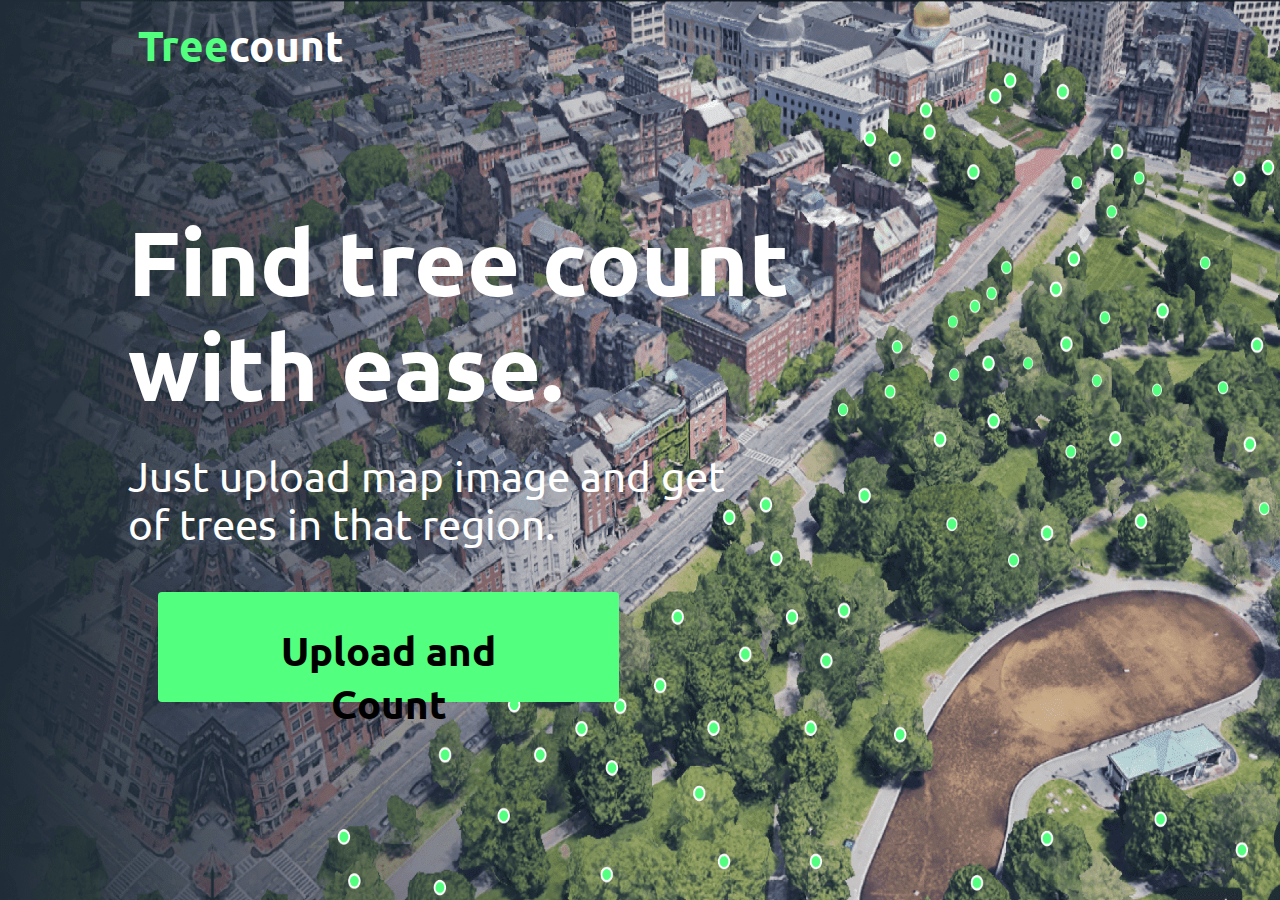
<file: index.html>
<!--आज रपट जायें तो हमें ना कहियो
    कल फिसल जायें तो हमें ना उठइयो
    © HELLO TRAVELLLER!!
    site designed and developed by 01000001011000100110100001101001011011100110000101110110001000000101000001100001011101000110010101101100 
    This site is only  compatible with laptop
-->
<!DOCTYPE html>
<html>
    <head>
        <meta charset="UTF-8">
        <meta name="viewport" content="width= device-width, initial-scale= 1.0">
        <meta http-equiv="ScreenOrientation" content="autoRotate:disabled">
        <title>Treecount</title>
        <link rel="shortcut icon" href="https://raw.githubusercontent.com/abetpal/portfolio/master/images/myAvatar.png">
        <link rel="stylesheet" href="index.css">
        <link rel="preconnect" href="https://fonts.gstatic.com">
        <link href="https://fonts.googleapis.com/css2?family=Ubuntu&display=swap" rel="stylesheet">
    </head>
    <body>
        <section>
            <img class="bottom" style="background-repeat: no-repeat;background-attachment: fixed;background-size: cover;width: 100%;height: 100vh;" src="images/img2.png"/>
            <img class="top" style="background-repeat: no-repeat;background-attachment: fixed;background-size: cover;width: 100%;height: 100vh;" src="images/img1.png"/>
            <p class="con1"><span style="color: #53FF7E;">Tree</span><span style="color: #ffffff;">count</span></p>
            <p class="con">
                Find tree count <br>with ease.
            </p>
            <p class="con2">
                Just upload map image and get <br>of trees in that region.
            </p>
            <button onclick="window.location.href='page2.html';" class="bu1" type="button">
                <h6 class="bu2">Upload and Count</h6>
            </button>
        </section>
    </body>
</html>
</file>
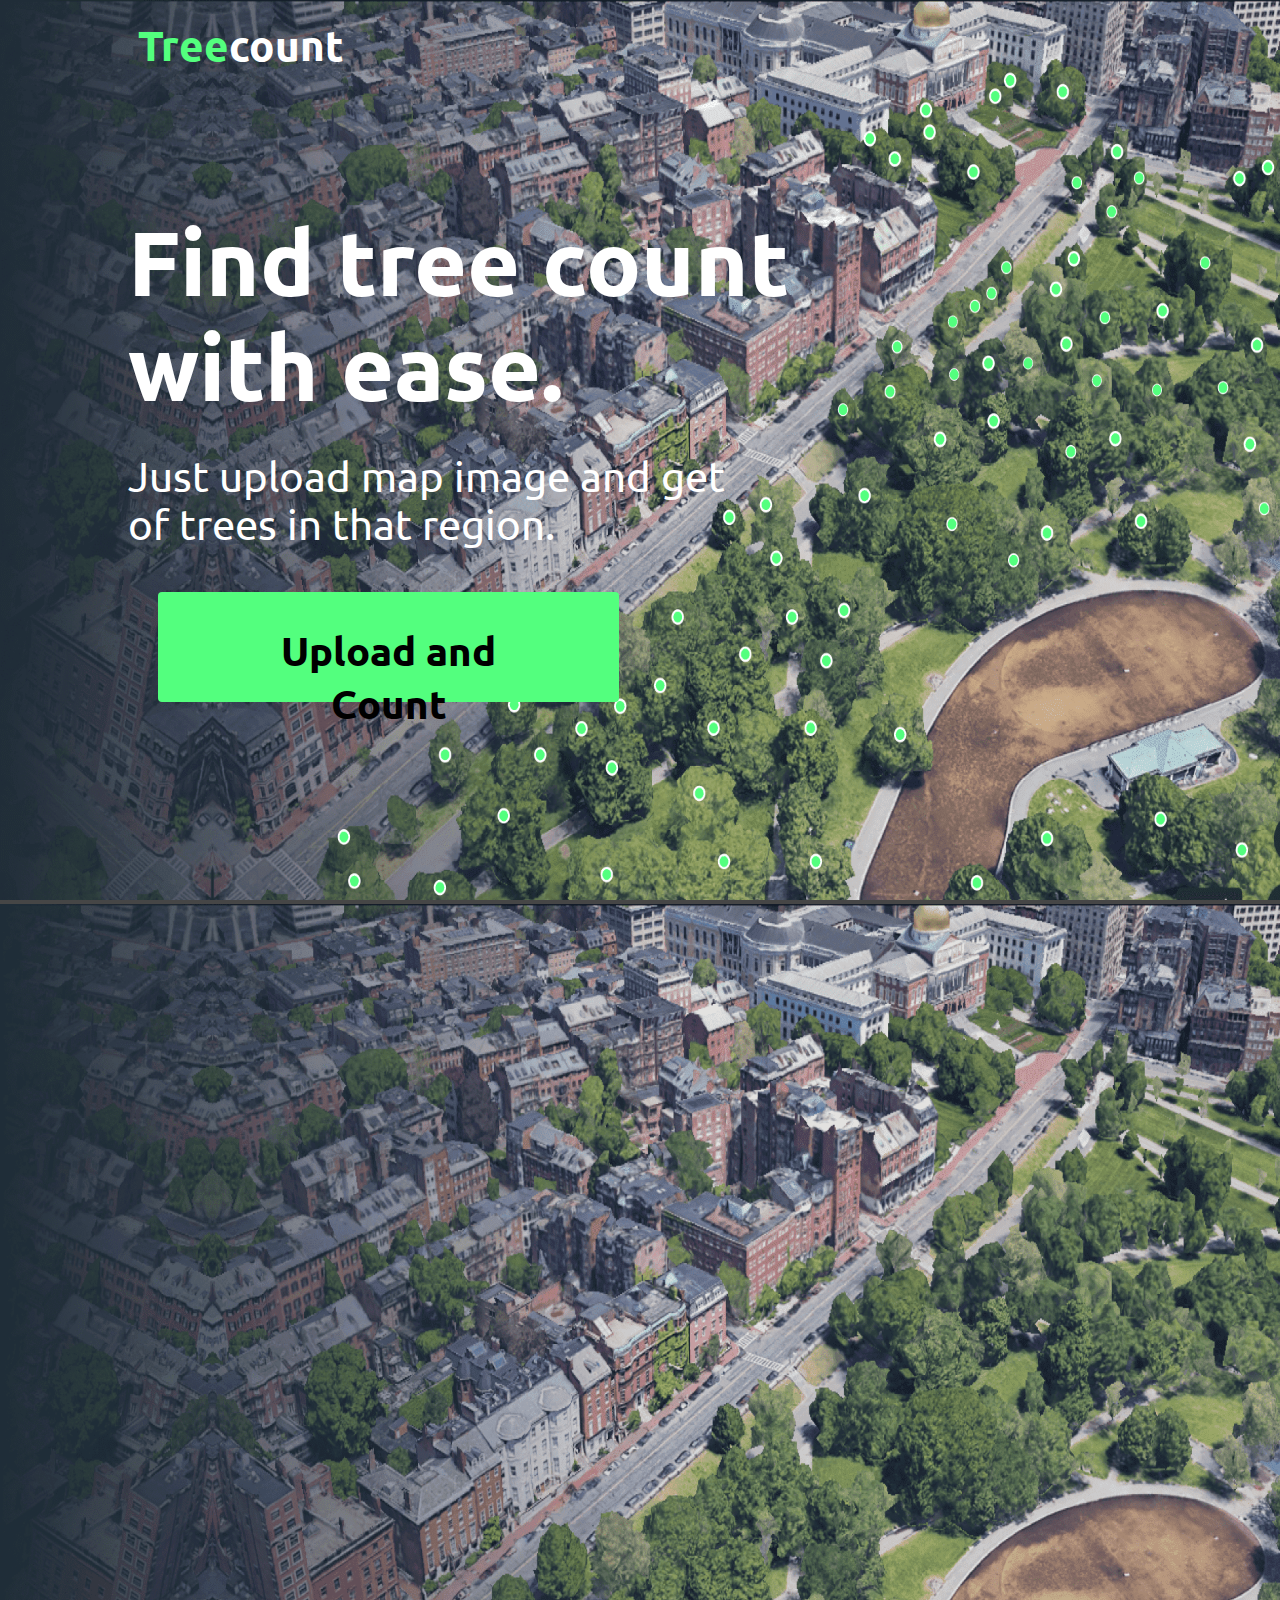
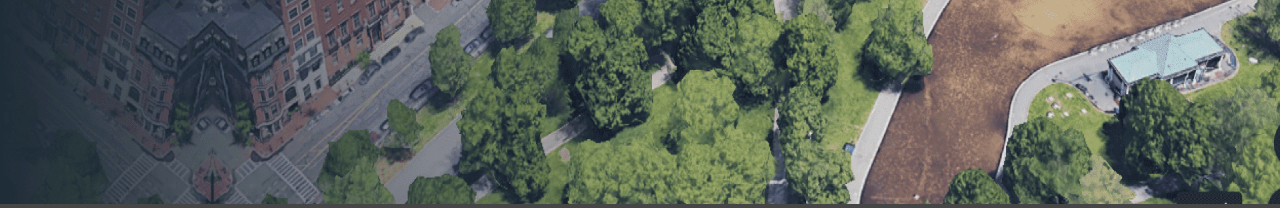
<file: home.html>
<!--आज रपट जायें तो हमें ना कहियो
    कल फिसल जायें तो हमें ना उठइयो
    © HELLO TRAVELLLER!!
    site designed and developed by 01000001011000100110100001101001011011100110000101110110001000000101000001100001011101000110010101101100
    This site is only  compatible with laptop
-->
<!DOCTYPE html>
<html>
    <head>
        <meta charset="UTF-8">
        <meta name="viewport" content="width= device-width, initial-scale= 1.0">
        <meta http-equiv="ScreenOrientation" content="autoRotate:disabled">
        <title>Treecount</title>
        <link rel="shortcut icon" href="https://raw.githubusercontent.com/abetpal/portfolio/master/images/myAvatar.png">
        <link rel="stylesheet" href="home.css">
        <link rel="preconnect" href="https://fonts.gstatic.com">
        <link href="https://fonts.googleapis.com/css2?family=Ubuntu&display=swap" rel="stylesheet">
    </head>
    <body>
        <section>
            <img class="bottom" style="background-repeat: no-repeat;background-attachment: fixed;background-size: cover;width: 100%;height: 100vh;" src="images/img2.png"/>
            <img class="top" style="background-repeat: no-repeat;background-attachment: fixed;background-size: cover;width: 100%;height: 100vh;" src="images/img1.png"/>
            <p class="con1"><span style="color: #53FF7E;">Tree</span><span style="color: #ffffff;">count</span></p>
            <p class="con">
                Find tree count <br>with ease.
            </p>
            <p class="con2">
                Just upload map image and get <br>of trees in that region.
            </p>
            <button onclick="window.location.href='select_region.html';" onmouseout="style.transition='all .5s ease-out'" class="bu1" type="button">
                <h6 class="bu2">Upload and Count</h6>
            </button>
        </section>
    </body>
</html>
</file>
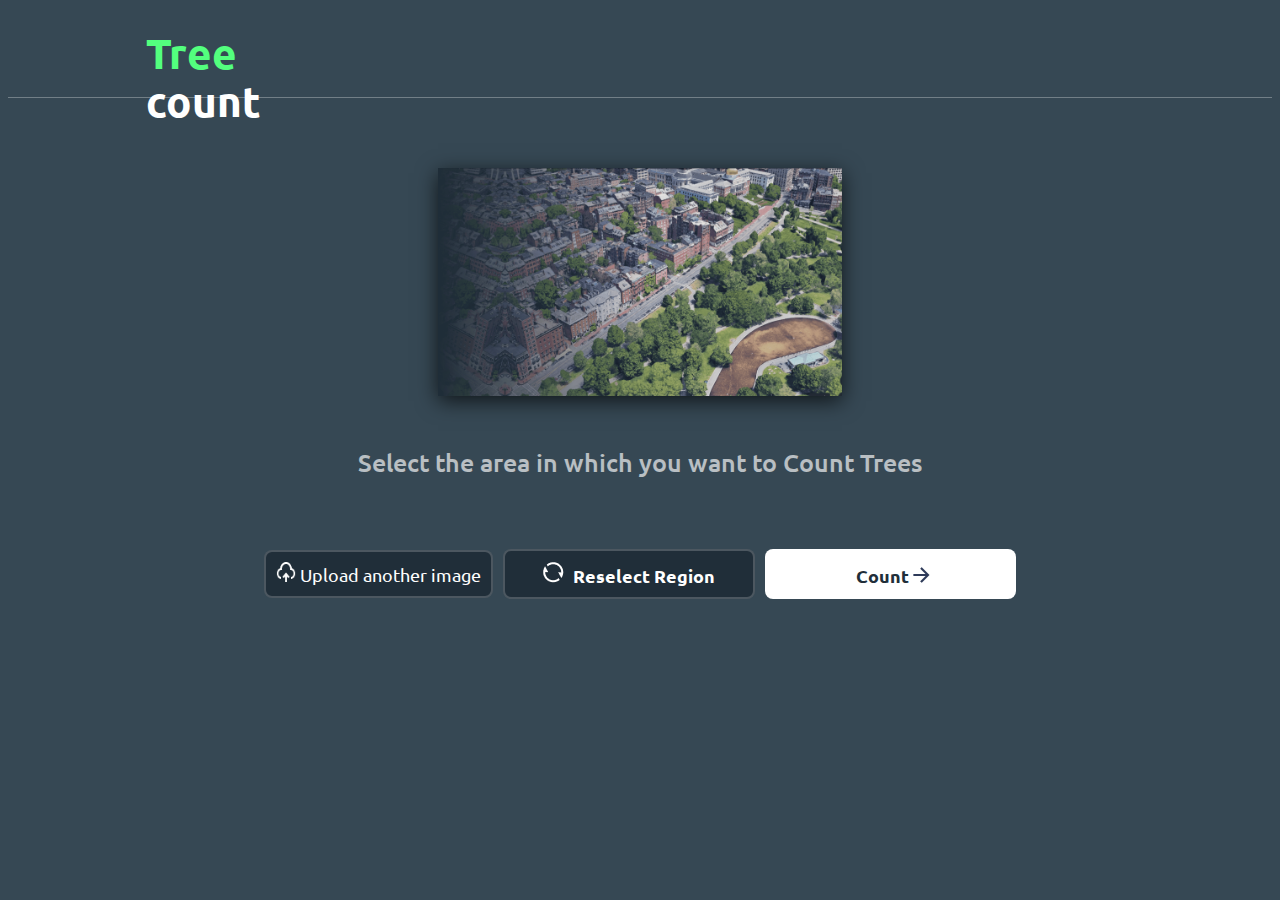
<file: page2.html>
<!DOCTYPE html>
<html>

<head>
  <meta charset="UTF-8">
  <meta name="viewport" content="width= device-width, initial-scale= 1.0">
  <meta http-equiv="ScreenOrientation" content="autoRotate:disabled">
  <title></title>
  <link rel="shortcut icon" href="https://raw.githubusercontent.com/abetpal/portfolio/master/images/myAvatar.png">
  <link rel="stylesheet" href="page2.css">
  <link rel="preconnect" href="https://fonts.gstatic.com">
  <link href="https://fonts.googleapis.com/css2?family=Ubuntu&display=swap" rel="stylesheet">
</head>

<body>
  <div class="navbar">
    <p class="con1">
      <span style="color: #53FF7E;">Tree</span>
      <span style="color: #ffffff;">count</span>
    </p>
  </div>
  <!-- canvas -->
  <div id="sketch">
    <img id="commonimg" src="images/img1.png" alt="upload">
    <!-- The Modal -->
    <div id="myModal" class="modal">

      <!-- Modal content -->
      <div class="modal-content">
        <span class="close">&times;</span>
        <canvas id="paint"></canvas>

        <p id="sel" style="color: black">Select the area in which you want to Count Trees</p>
      </div>

    </div>
    <p id="sel">Select the area in which you want to Count Trees</p>
  </div>
  <!-- <div style="display:inline;position:relative;top:  150px;"> -->
  <div style="display:flex;justify-content: center;align-items: center;padding: 20px 24px; margin:10px; margin-top: 50px;">
    <div class="up" style="padding: 10px;">
      <img id="img2" src="images/upload.png" alt="upload" style="height: 20px;width: 20px;">
      <img id="img1" src="images/Vector.png" alt="upload" style="height: 20px;width: 20px;">
      <input type="file" id="uploader" hidden />
      <label id="tex" for="uploader" style="font-family: Ubuntu;font-style: normal;font-size:18px ;">Upload another image</label>
    </div>
    <div style="width: 10px;"></div>
    <div class="re" style="text-align: center; ">
      <img src="images/refresh.png" id="re1" alt="reload">
      <button id="reselect" class="bu1" type="button">
        <h6 class="bu2" id='bu2' style="font-family: Ubuntu;font-size:18px;font-style: normal;">Reselect Region</h6>
      </button>
    </div>
    <div style="width: 10px;"></div>
    <div class="co" style="justify-content: center; text-align: center;">
      <button id="co2" class="co2" type="button">
        <h6 class="co3" id='co3' style="font-family: Ubuntu;font-size:18px;font-style: normal;">Count</h6>
      </button>
      <img src="images/save.png" id="co1" alt="count">
    </div>
  </div>
  <!-- </div> -->
  <script src="page2.js" charset="utf-8"></script>
</body>

</html>
</file>
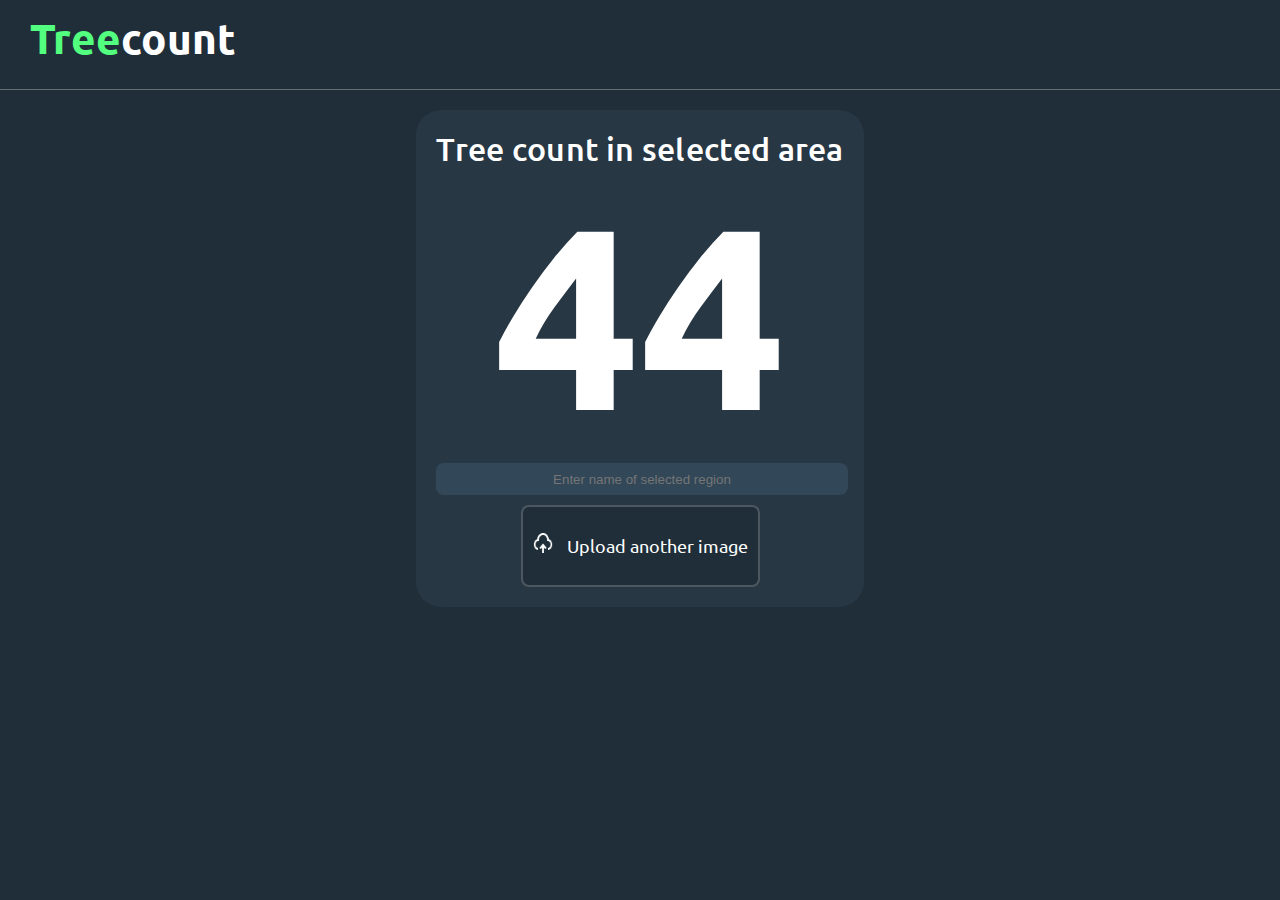
<file: result.html>
<!--आज रपट जायें तो हमें ना कहियो
    कल फिसल जायें तो हमें ना उठइयो
    © HELLO TRAVELLLER!!
    site designed and developed by 01000001011000100110100001101001011011100110000101110110001000000101000001100001011101000110010101101100,Aashima
-->
<!DOCTYPE html>
<html>

<head>
    <meta charset="UTF-8">
    <meta name="viewport" content="width= device-width, initial-scale= 1.0">
    <meta http-equiv="ScreenOrientation" content="autoRotate:disabled">
    <title>Treecount</title>
    <link rel="shortcut icon" href="https://raw.githubusercontent.com/abetpal/portfolio/master/images/myAvatar.png">
    <link rel="stylesheet" href="result.css">
    <link rel="preconnect" href="https://fonts.gstatic.com">
    <link href="https://fonts.googleapis.com/css2?family=Ubuntu&display=swap" rel="stylesheet">
</head>

<body>
    <div class="navbar">
        <p class="con1"><span style="color: #53FF7E;">Tree</span><span style="color: #ffffff;">count</span></p>
    </div>
    <div class="content">
        <div class="count">
            <p id="count1">Tree count in selected area</p>
            <p id="count2">44</p>
            <form style="display: block;background: #324758;border-radius: 8px;" action="" method="post">
                <input type="text" id="region" name="region" placeholder="Enter name of selected region">
            </form>
            <div id="bu3">
                <div onclick="window.location.href='select_region.html';" class="up"
                    style="padding: 10px;display: inline-block;">
                    <img id="img2" src="images/upload.png" alt="upload" style="height: 20px;width: 20px;">
                    <img id="img1" src="images/Vector.png" alt="upload" style="height: 20px;width: 20px;">
                    <p id="tex"
                        style="padding-left:10px;font-family: Ubuntu;font-style: normal;font-size:18px ;display: inline-block;">
                        Upload another image</p>
                </div>
            </div>
</file>
<file: index.css>
body {
  padding: 0%;
  margin: 0%;
}

p,span {
  user-select: none;
  padding: 0%;
  margin: 0%;
}

p {
  position: absolute;
  width: 210px;
  height: 48px;
  left: 138px;
  top: 21px;
  font-family: Ubuntu;
  font-style: normal;
  font-weight: bold;
  font-size: 42px;
  line-height: 48px;
}

p.con {
  padding: 0%;
  margin: 0%;
  position: absolute;
  width: 708px;
  height: 210px;
  left: 128px;
  top: 210px;
  font-family: Ubuntu;
  font-style: normal;
  font-weight: bold;
  font-size: 91px;
  line-height: 105px;
  color: #FFFFFF;
}

.bu1 {
  padding: 32px 64px;
  border-radius: 4px;
  position: absolute;
  width: 461px;
  height: 110px;
  left: 128px;
  top: 587px;
  border: #53FF7E;
  background: #53FF7E;
  transition: all .5s ease-out;
}

h6 {
  padding: 0%;
  margin: 0%;
  font-family: Ubuntu;
  font-style: normal;
  font-size: 40px;
}

.bu1:hover {
  padding: 32px 72px;
  position: absolute;
  width: 477px;
  height: 110px;
  left: 128px;
  top: 587px;
  background: #FFFFFF;
  border: 0.4px solid #2B332D;
  box-shadow: 0px 4px 75px rgba(0, 0, 0, 0.25);
}

img {
  position: absolute;
  user-drag: none;
  user-select: none;
  -moz-user-select: none;
  -webkit-user-drag: none;
  -webkit-user-select: none;
  -ms-user-select: none;
}

section {
  padding: 0%;
  margin: 0%;
  position: relative;
}

section img {
  position: absolute;
}

.top {
  animation-name: fade;
  animation-timing-function: ease-in-out;
  animation-iteration-count: 1;
  animation-duration: 4s;
  opacity: 0;
}

.bu1 {
  animation-name: floating;
  animation-duration: 3s;
  animation-iteration-count: infinite;
  animation-timing-function: ease-in-out;
  margin-left: 30px;
  margin-top: 5px;
}

.con2 {
  position: absolute;
  width: 697px;
  height: 96px;
  left: 128px;
  top: 452px;
  font-family: Ubuntu;
  font-style: normal;
  font-weight: normal;
  font-size: 42px;
  line-height: 48px;
  color: #FFFFFF;
}

@keyframes floating {
  from {
      transform: translate(0, 0px);
  }

  65% {
      transform: translate(0, 15px);
  }

  to {
      transform: translate(0, -0px);
  }
}

@keyframes fade {
  0% {
      opacity: 1;
  }

  25% {
      opacity: 1;
  }

  75% {
      opacity: 0;
  }

  100% {
      opacity: 0;
  }
}
</file>
<file: home.css>
body {
  position: relative;
  padding: 0%;
  margin: 0%;
  background-image: url(images/img1.png);
  background-position: center center;
  background-repeat: no-repeat;
  background-attachment: fixed;
  background-size: cover;
  background-color: #464646;
  animation-name: fade;
  animation-timing-function: ease-in-out;
  animation-iteration-count: infinite;
  animation-duration: 10000s;
  }

p,span {
  user-select: none;
  padding: 0%;
  margin: 0%;
}

p {
  position: absolute;
  width: 210px;
  height: 48px;
  left: 138px;
  top: 21px;
  font-family: Ubuntu;
  font-style: normal;
  font-weight: bold;
  font-size: 42px;
  line-height: 48px;
}

p.con {
  padding: 0%;
  margin: 0%;
  position: absolute;
  width: 708px;
  height: 210px;
  left: 128px;
  top: 210px;
  font-family: Ubuntu;
  font-style: normal;
  font-weight: bold;
  font-size: 91px;
  line-height: 105px;
  color: #FFFFFF;
}

.bu1 {
  padding: 32px 64px;
  border-radius: 4px;
  position: absolute;
  width: 461px;
  height: 110px;
  left: 128px;
  top: 587px;
  border: #53FF7E;
  background: #53FF7E;
}

h6 {
  padding: 0%;
  margin: 0%;
  font-family: Ubuntu;
  font-style: normal;
  font-size: 40px;
}

.bu1:hover {
  transition: all .5s ease-out;
  padding: 32px 72px;
  position: absolute;
  width: 477px;
  height: 110px;
  left: 128px;
  top: 587px;
  background: #FFFFFF;
  border: 0.4px solid #2B332D;
  box-shadow: 0px 4px 75px rgba(0, 0, 0, 0.25);
}

.bu1 {
  animation-name: floating;
  animation-duration: 3s;
  animation-iteration-count: infinite;
  animation-timing-function: ease-in-out;
  margin-left: 30px;
  margin-top: 5px;
}

.con2 {
  position: absolute;
  width: 697px;
  height: 96px;
  left: 128px;
  top: 452px;
  font-family: Ubuntu;
  font-style: normal;
  font-weight: normal;
  font-size: 42px;
  line-height: 48px;
  color: #FFFFFF;
}

@keyframes floating {
  from {
      transform: translate(0, 0px);
  }

  65% {
      transform: translate(0, 15px);
  }

  to {
      transform: translate(0, -0px);
  }
}

@keyframes fade {
  0.05% {
    transition: ease-out 1s;
    background-image: url(images/img2.png);
  }

  75% {
    background-image: url(images/img2.png);
  }

  100% {
    background-image: url(images/img2.png);
  }
}
</file>
<file: page2.css>
body {
  position: relative;
  background: #364854
}

.navbar {
  padding: 0%;
  margin: 0%;
  display: block;
  width: 100%;
  height: 90px;
  left: 0px;
  top: 0px;
  background: #364854;
  box-shadow: inset 0px -1px 0px rgba(255, 255, 255, 0.3);
}

#commonimg {
  width: 32%;
  /* width: 50%; */
  margin-left: auto;
  margin-right: auto;
  display: block;
  margin-top: 70px;
  box-shadow: 0 0.3125rem 1.25rem rgb(0 0 0 / 70%);
}

#paint {
  display: block;
  margin: 30px;
  /* border: 1px solid black; */
  background: #202E39;
  /* opacity: 0.65; */
  margin-left: auto;
  margin-right: auto;
  /* border-radius: 0.625rem; */
  box-shadow: 0 0.25rem 0.625rem rgb(0 0 0 / 70%);
}

img#img1 {
  display: none;
}

.up:hover {
  transition: ease-out 1s;
  background: #53FF7E;
  border: 2px solid rgba(46, 58, 89, 0.2);
  border-radius: 8px;
}

.up:hover>#img1 {
  transition: ease-out 1s;
  display: inline-block;
}

.up:hover>#img2 {
  display: none;
}

#tex {
  color: #FFFFFF;
}

.up:hover>#tex {
  color: #2E3A59;
}

.up {
  padding: 10px;
  background: #202E39;
  border: 2px solid rgba(255, 255, 255, 0.2);
  border-radius: 8px;
}

.re {
  width: 227.42px;
  height: 26.42px;
  padding: 10px;
  background: #202E39;
  border: 2px solid rgba(255, 255, 255, 0.2);
  border-radius: 8px;
}

.bu1 {
  padding: 0%;
  height: 30px;
  background: #202E39;
  border: 0ch;
  padding-left: 5px;
}

.bu2 {
  padding: 0%;
  margin: 0%;
  color: #FFFFFF;
}

.re:hover {
  transition: ease-out 1s;
  background: #53FF7E;
  border: 2px solid rgba(46, 58, 89, 0.2);
  border-radius: 8px;
}

.re:hover>button#reselect>#bu2 {
  color: #2E3A59;
}

.re:hover>button#reselect {
  transition: ease-out 1s;
  background: #53FF7E;
}

.re:hover>#re1 {
  transition: ease-out 1s;
  transform: rotate(50deg);
}

.con1, span {
  user-select: none;
  padding: 0%;
  margin: 0%;
}

.con1 {
  width: 210px;
  position: absolute;
  width: 210px;
  height: 48px;
  left: 138px;
  top: 21px;
  font-family: Ubuntu;
  font-style: normal;
  font-weight: bold;
  font-size: 42px;
  line-height: 48px;
  color: #53FF7E;
}

#sel {
  /* display: block; */
  /* position: inherit; */
  font-family: Ubuntu;
  font-style: normal;
  font-weight: 500;
  font-size: 25px;
  line-height: 33px;
  color: #FFFFFF;
  text-align: center;
  /* left: 530px; */
  /* top: 160px; */
  margin-top: 50px;
  width: auto;
  /* user-select: none; */
  /* margin-left: auto; */
  /* margin-right: auto; */
  opacity: .65;
}

.co {
  width: 227.42px;
  height: 26.42px;
  padding: 10px;
  background: #FFFFFF;
  border: 2px solid rgba(255, 255, 255, 0.2);
  border-radius: 8px;
}

.co2 {
  padding: 0%;
  height: 30px;
  background: #FFFFFF;
  border: 0ch;
  padding-left: 5px;
}

.co3 {
  padding: 0%;
  margin: 0%;
  color: #202E39;
}

/* The Modal (background) */
.modal {
  display: none;
  /* Hidden by default */
  position: fixed;
  /* Stay in place */
  z-index: 1;
  /* Sit on top */
  left: 0;
  /* top: 0; */
  width: 100%;
  /* Full width */
  height: 100%;
  /* Full height */
  overflow: auto;
  /* Enable scroll if needed */
  background-color: rgb(0, 0, 0);
  /* Fallback color */
  /* background-color: rgba(0,0,0,0.4);  */
  /* position: relative; */
  top: 50%;
  transform: translateY(-50%);
  transition: all .2s ease;
}

/* Modal Content/Box */
.modal-content {
  background-color: #fefefe;
  margin: 2% auto;
  /* 15% from the top and centered */
  padding: 20px;
  border: 1px solid #888;
  width: 80%;
  /* Could be more or less, depending on screen size */
}

/* The Close Button */
.close {
  color: #aaa;
  float: right;
  font-size: 28px;
  font-weight: bold;
}

.close:hover,
.close:focus {
  color: black;
  text-decoration: none;
  cursor: pointer;
}
</file>
<file: result.css>
body {
  position: relative;
  background: #202e39;
  padding: 0%;
  margin: 0%;
  background-position: center center;
  background-repeat: no-repeat;
  background-attachment: fixed;
  background-size: cover;
}
.navbar {
  padding: 0%;
  margin: 0%;
  display: block;
  width: 100vw;
  height: 90px;
  background: #202e39;
  box-shadow: inset 0px -1px 0px rgba(255, 255, 255, 0.3);
}
.con1 {
  font-family: Ubuntu;
  font-style: normal;
  font-weight: bold;
  font-size: 42px;
  line-height: 48px;

  margin: 0%;
  padding: 0%;
  padding-left: 30px;
  padding-top: 14px;
}
.content {
  padding-top: 20px;
  display: block;
  width: 100%;
  height: 100%;
  justify-content: center;
  text-align: center;
}
.count {
  display: inline-block;
  background: #273744;
  border-radius: 25px;
  padding: 20px;
}
.imag {
  display: inline-block;
  background: #202e39;
  opacity: 0.65;
  padding: 20px;
}
#count1 {
  padding: 0%;
  margin: 0%;
  display: block;
  font-family: Ubuntu;
  user-select: none;
  font-style: normal;
  font-weight: 500;
  font-size: 31.7949px;
  line-height: 37px;
  /* identical to box height */
  text-align: center;
  justify-content: center;
  letter-spacing: 0.01em;

  color: #ffffff;
}
#count2 {
  padding: 0%;
  margin: 0%;
  display: block;
  user-select: none;
  font-family: Ubuntu;
  font-style: normal;
  font-weight: bold;
  font-size: 257.312px;
  line-height: 296px;
  /* identical to box height */

  text-align: center;

  color: #ffffff;
}
#region {
  width: 100%;
  height: 30px;
  text-align: center;

  background: #324758;
  border-radius: 8px;
  border: none;
}
#bu3 {
  padding-top: 10px;
  display: inline-block;
}
#bu4 {
  padding-top: 10px;
  display: inline-block;
}
img#img1 {
  display: none;
}

.up:hover {
  transition: ease-out 1s;
  background: #53ff7e;
  border: 2px solid rgba(46, 58, 89, 0.2);
  border-radius: 8px;
}

.up:hover > #img1 {
  transition: ease-out 1s;
  display: inline-block;
}

.up:hover > #img2 {
  display: none;
}

#tex {
  color: #ffffff;
}

.up:hover > #tex {
  color: #2e3a59;
}

.up {
  padding-right: 10px;
  transition: all ease-out 1s;
  padding: 10px;
  background: #202e39;
  border: 2px solid rgba(255, 255, 255, 0.2);
  border-radius: 8px;
}
#img4 {

  width: 700px;
  height: 425px;
  border: 2px solid rgba(255, 255, 255, 0.2);
  border-radius: 8px;
  background: #202E39;
opacity: 0.65;
}
</file>
